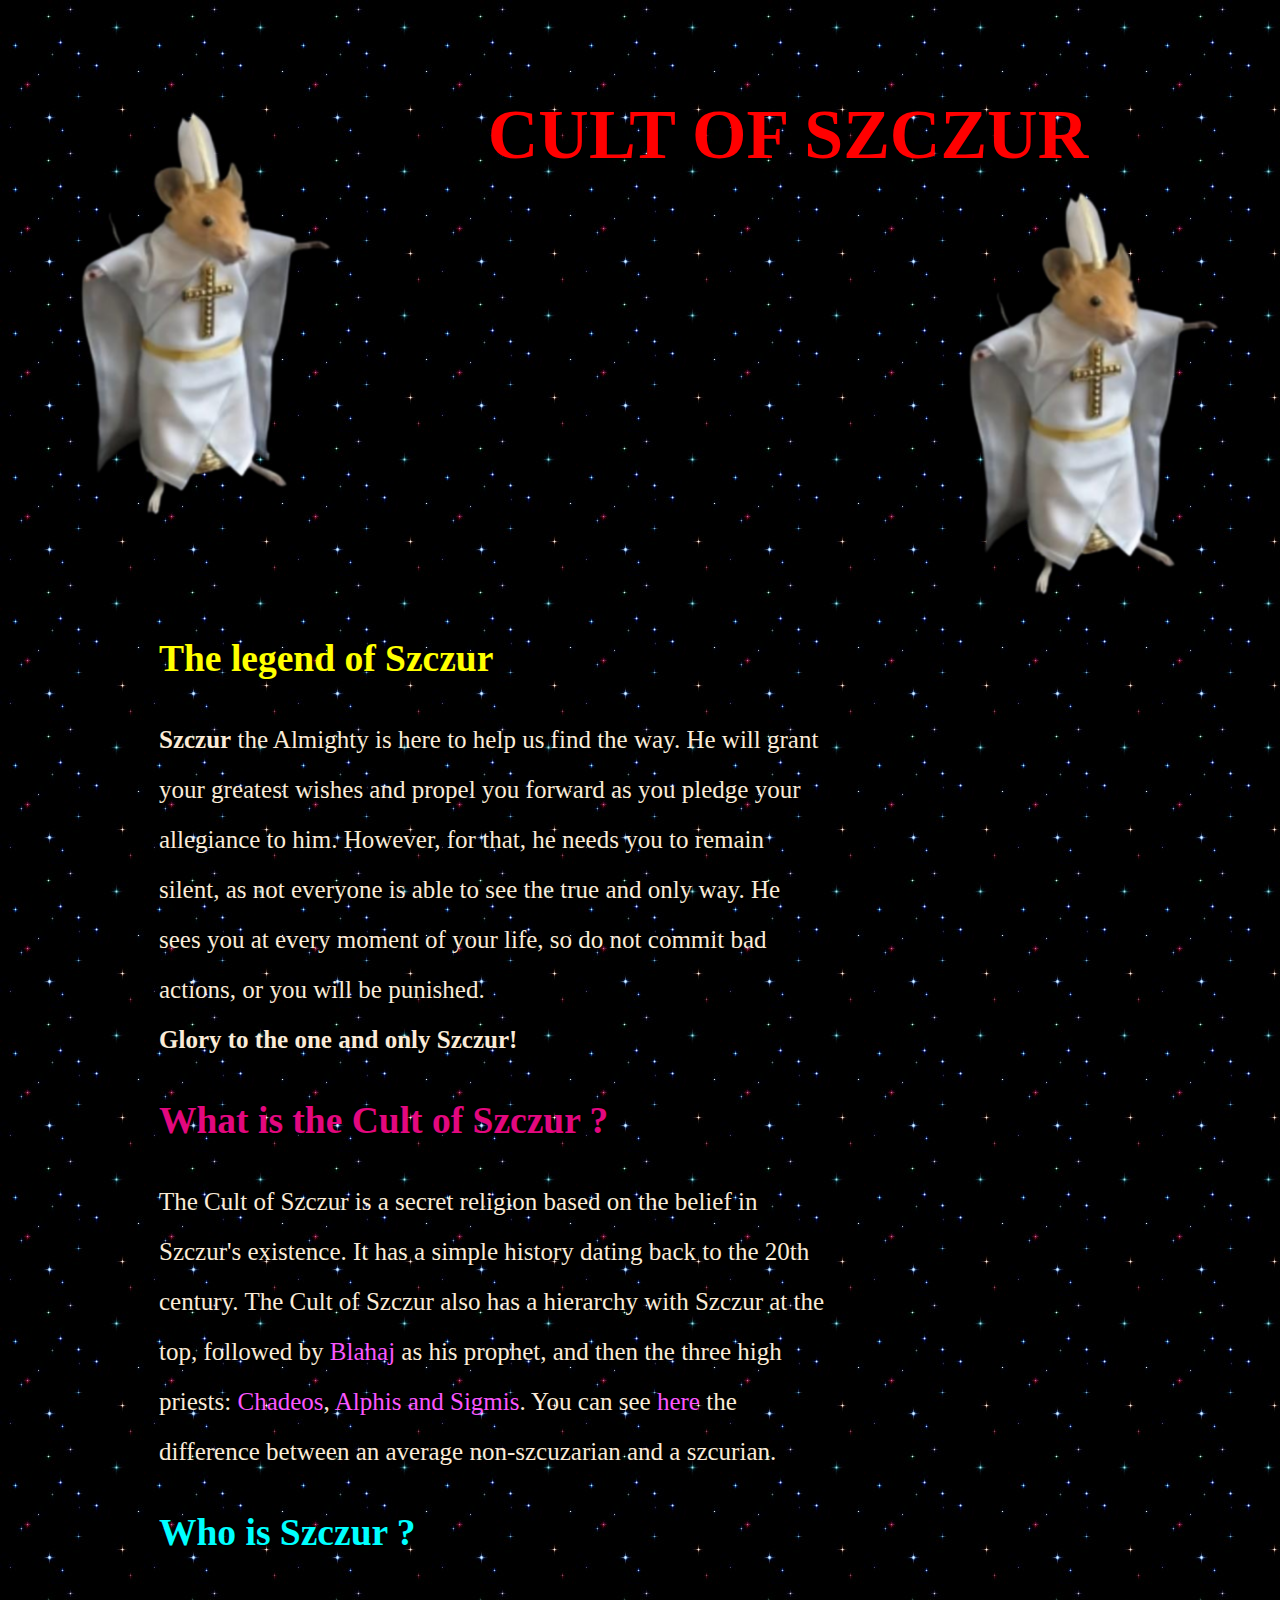
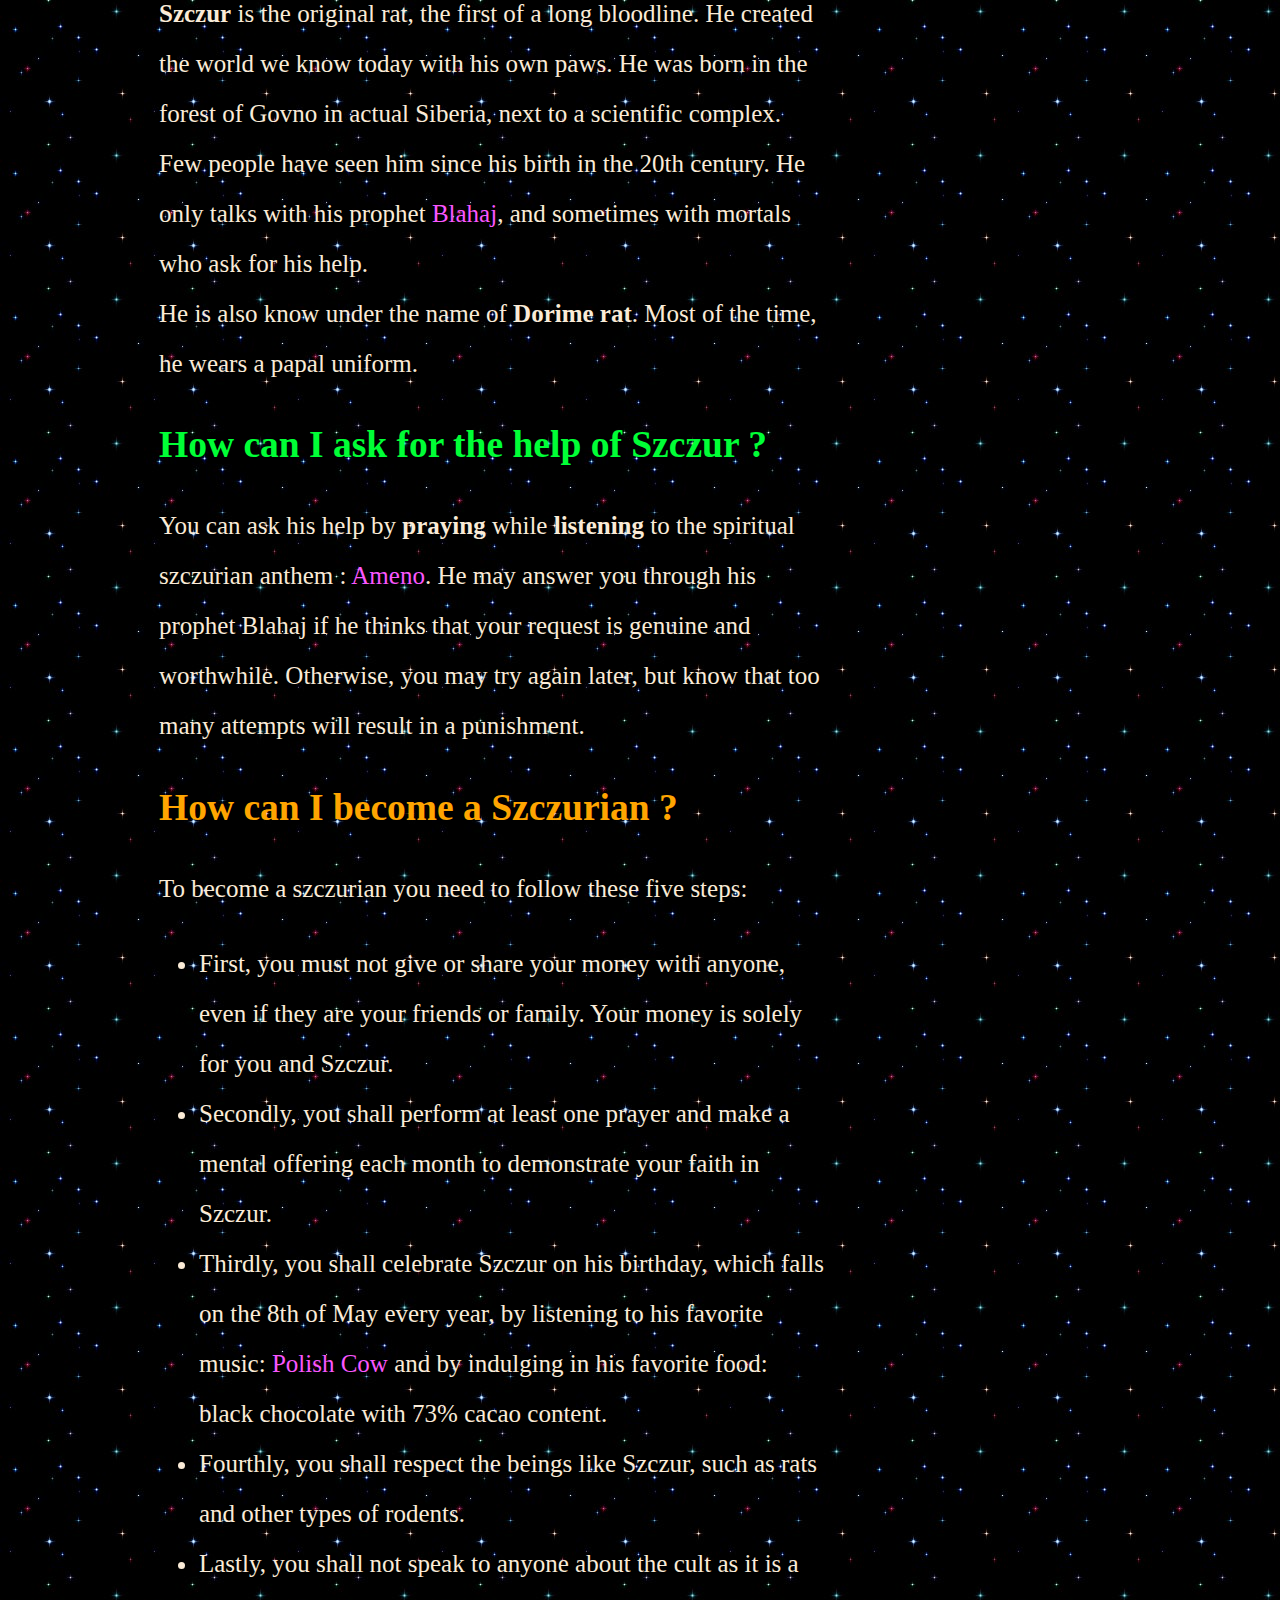
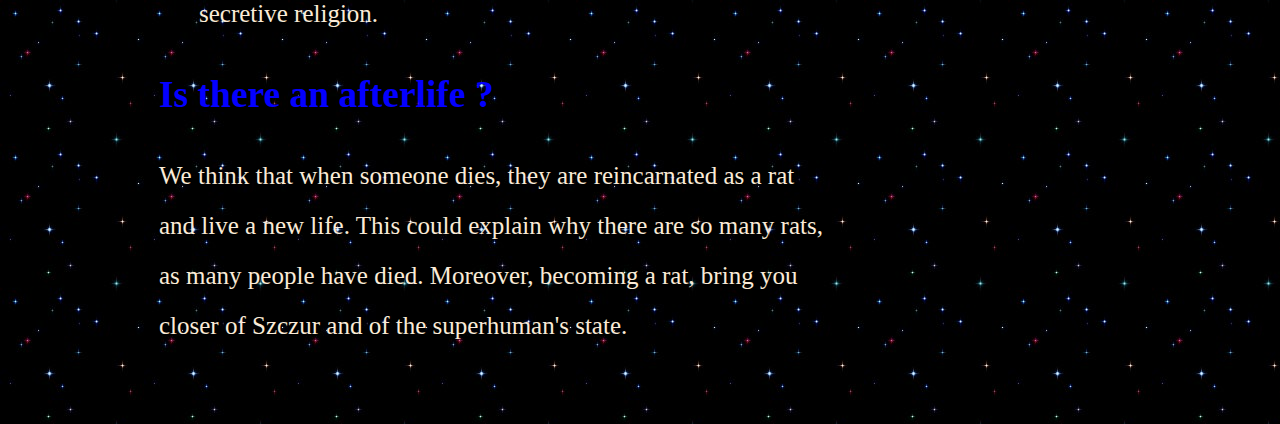
<file: Index.html>
<!DOCTYPE html>

<html>
	<head>
		<meta charset="uft8">
		<title>Cult of Szczur</title>
		<meta name="viewport"
	content="width=device-width, initial-scale=1.0">
		<link rel="icon" href="szczur.png">
		<link rel="stylesheet" href='style.css'>
		<style>
		body {
			background-image: url('background.jpg')
			}
</style>
	</head>
	
	<body>
		<div id="titre">
		
			<h1>
				<img src="szczur.png" style="float:left;width:25%;height:25%;">
				CULT OF SZCZUR
				<img src="szczur.png" style="float:right;width:25%;height:25%;">
			</h1>
			<div id="carte" style="float:center">
				<h2 style="color: yellow;">The legend of Szczur</h2>
				<p>
					<b>Szczur</b> the Almighty is here to help us find the way.
					He will grant your greatest wishes and propel you forward as you pledge your allegiance to him.
					However, for that, he needs you to remain silent, as not everyone is able to see the true and only way.
					He sees you at every moment of your life, so do not commit bad actions, or you will be punished.
					</br>
					<b>Glory to the one and only Szczur!</b>
				</p>
				
				<h2 style="color: #e3087f;">What is the Cult of Szczur ?</h2>
				<p>
				The Cult of Szczur is a secret religion based on the belief in Szczur's existence. 
				It has a simple history dating back to the 20th century. 
				The Cult of Szczur also has a hierarchy with Szczur at the top, followed by <a href="Blahaj.html" rel="noopener" rel="noreferrer">Blahaj</a>
				as his prophet, and then the three high priests:
				<a href="Chadeos.html" rel="noopener" rel="noreferrer">Chadeos</a>, 
				<a href="AlphisSigmis.html" rel="noopener" rel="noreferrer">Alphis and Sigmis</a>.
				You can see <a href="difference.html" rel="noopener" rel="noreferrer">here</a> the difference between an average non-szcuzarian and a szcurian.
				</p>
			
				<h2 style="color: aqua;">Who is Szczur ?</h2>
				<p>
					<b>Szczur</b> is the original rat, the first of a long bloodline.
					He created the world we know today with his own paws.
					He was born in the forest of Govno in actual Siberia, next to a scientific complex.
					</br>
					Few people have seen him since his birth in the 20th century. 
					He only talks with his prophet <a href="Blahaj.html" rel="noopener" rel="noreferrer">Blahaj</a>, and sometimes with mortals who ask for his help.
					</br>
					He is also know under the name of <b>Dorime rat</b>. Most of the time, he wears a papal uniform.
				</p>
				
				<h2 style="color:#00ff36;">How can I ask for the help of Szczur ?</h2>
				<p>
					You can ask his help by <b>praying</b> while <b>listening</b> to the spiritual szczurian anthem :
					<a href="https://www.youtube.com/watch?v=t6isux5XWH0" target="_blank" rel="noopener" rel="noreferrer">Ameno</a>.
					He may answer you through his prophet Blahaj if he thinks that your request is genuine and worthwhile.
					Otherwise, you may try again later, but know that too many attempts will result in a punishment.
				</p>
				
				<h2 style="color:orange;">How can I become a Szczurian ?</h2>
					
					<p>To become a szczurian you need to follow these five steps:</p>
					
					<ul>
						<li>First, you must not give or share your money with anyone, even if they are your friends or family. Your money is solely for you and Szczur.</li>
						<li>Secondly, you shall perform at least one prayer and make a mental offering each month to demonstrate your faith in Szczur.</li>
						<li>Thirdly, you shall celebrate Szczur on his birthday, which falls on the 8th of May every year, by listening to his favorite music: 
						<a href="https://www.youtube.com/watch?v=rRPQs_kM_nw" target="_blank" rel="noopener" rel="noreferrer">Polish Cow</a>
						and by indulging in his favorite food: black chocolate with 73% cacao content.</li>
						<li>Fourthly, you shall respect the beings like Szczur, such as rats and other types of rodents.</li>
						<li>Lastly, you shall not speak to anyone about the cult as it is a secretive religion.</li>
					</ul>
				
				<h2 style="color: #0400ff;">Is there an afterlife ?</h2>
				<p>
					We think that when someone dies, they are reincarnated as a rat and live a new life. 
					This could explain why there are so many rats, as many people have died.
					Moreover, becoming a rat, bring you closer of Szczur and of the superhuman's state.
				</p>
				
			<div id="bottom">

			</div>
			</div>
		</div>
	</body>
</html>
</file>
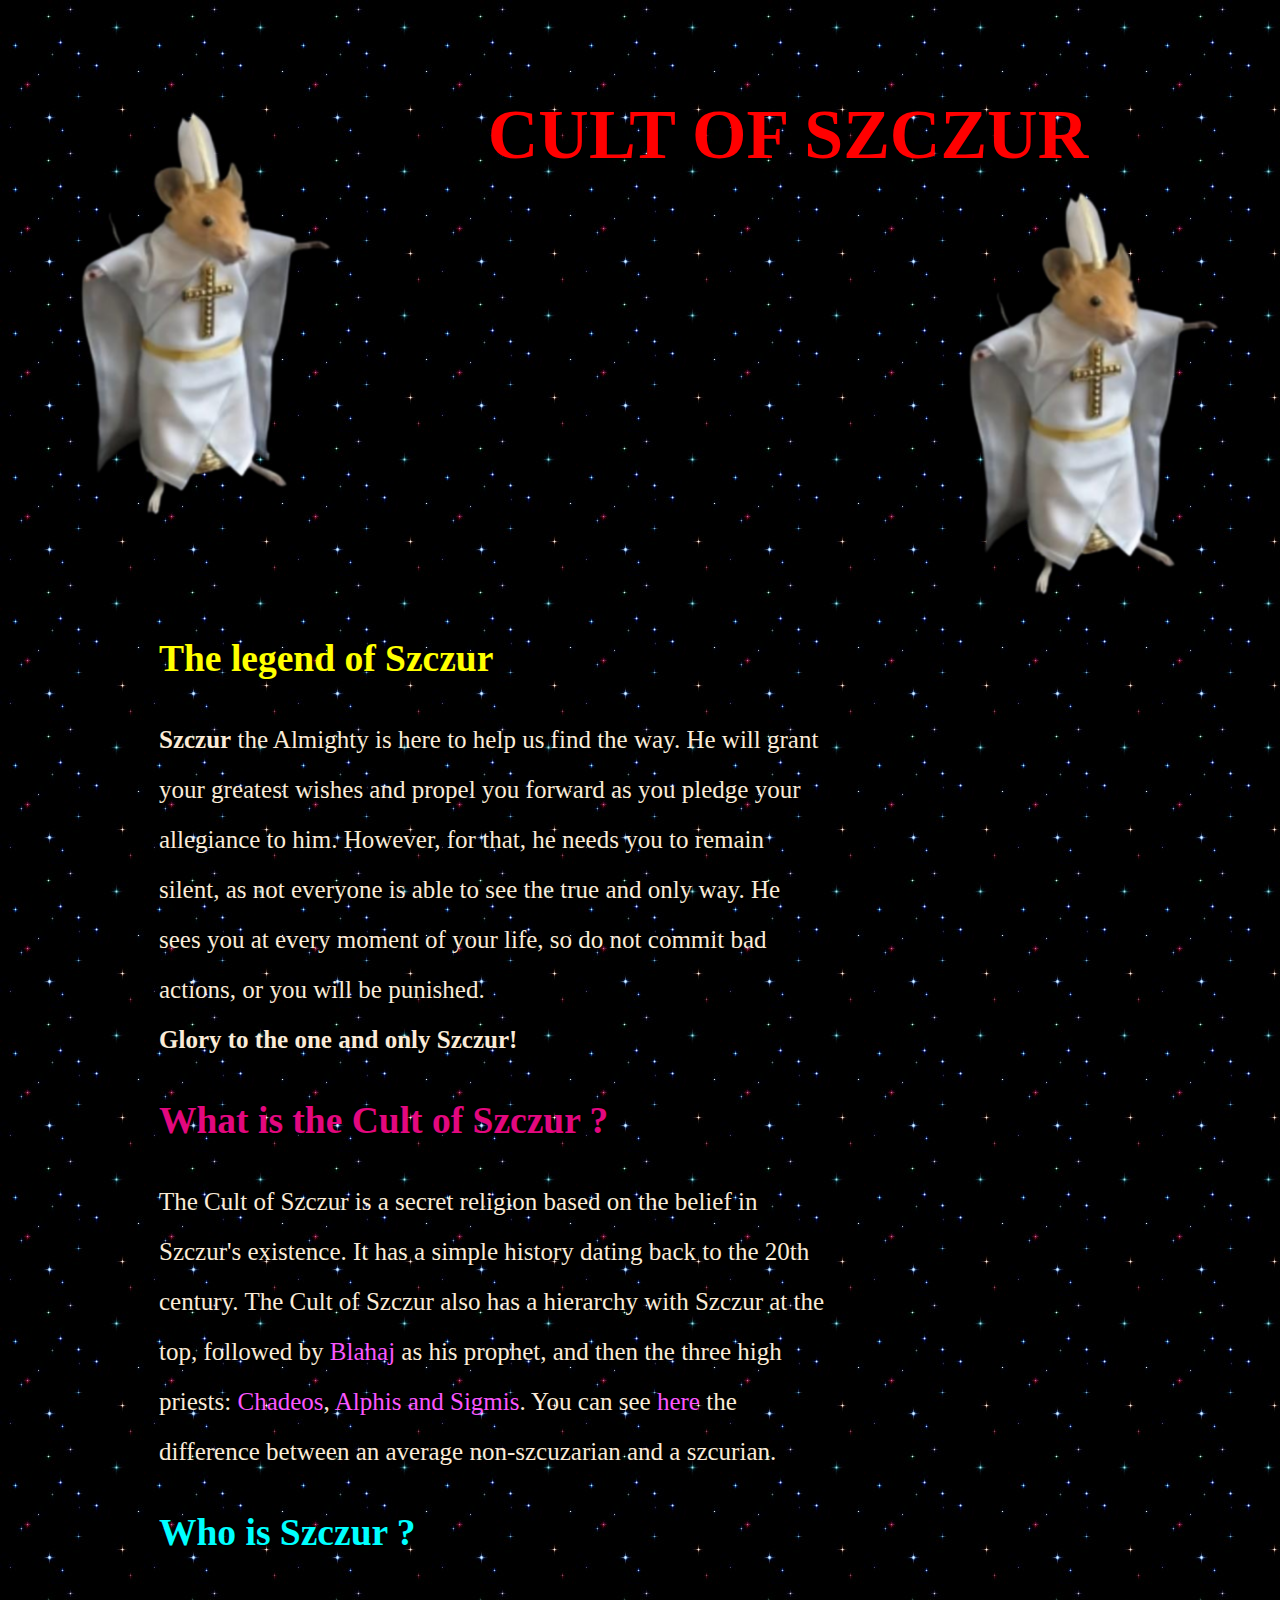
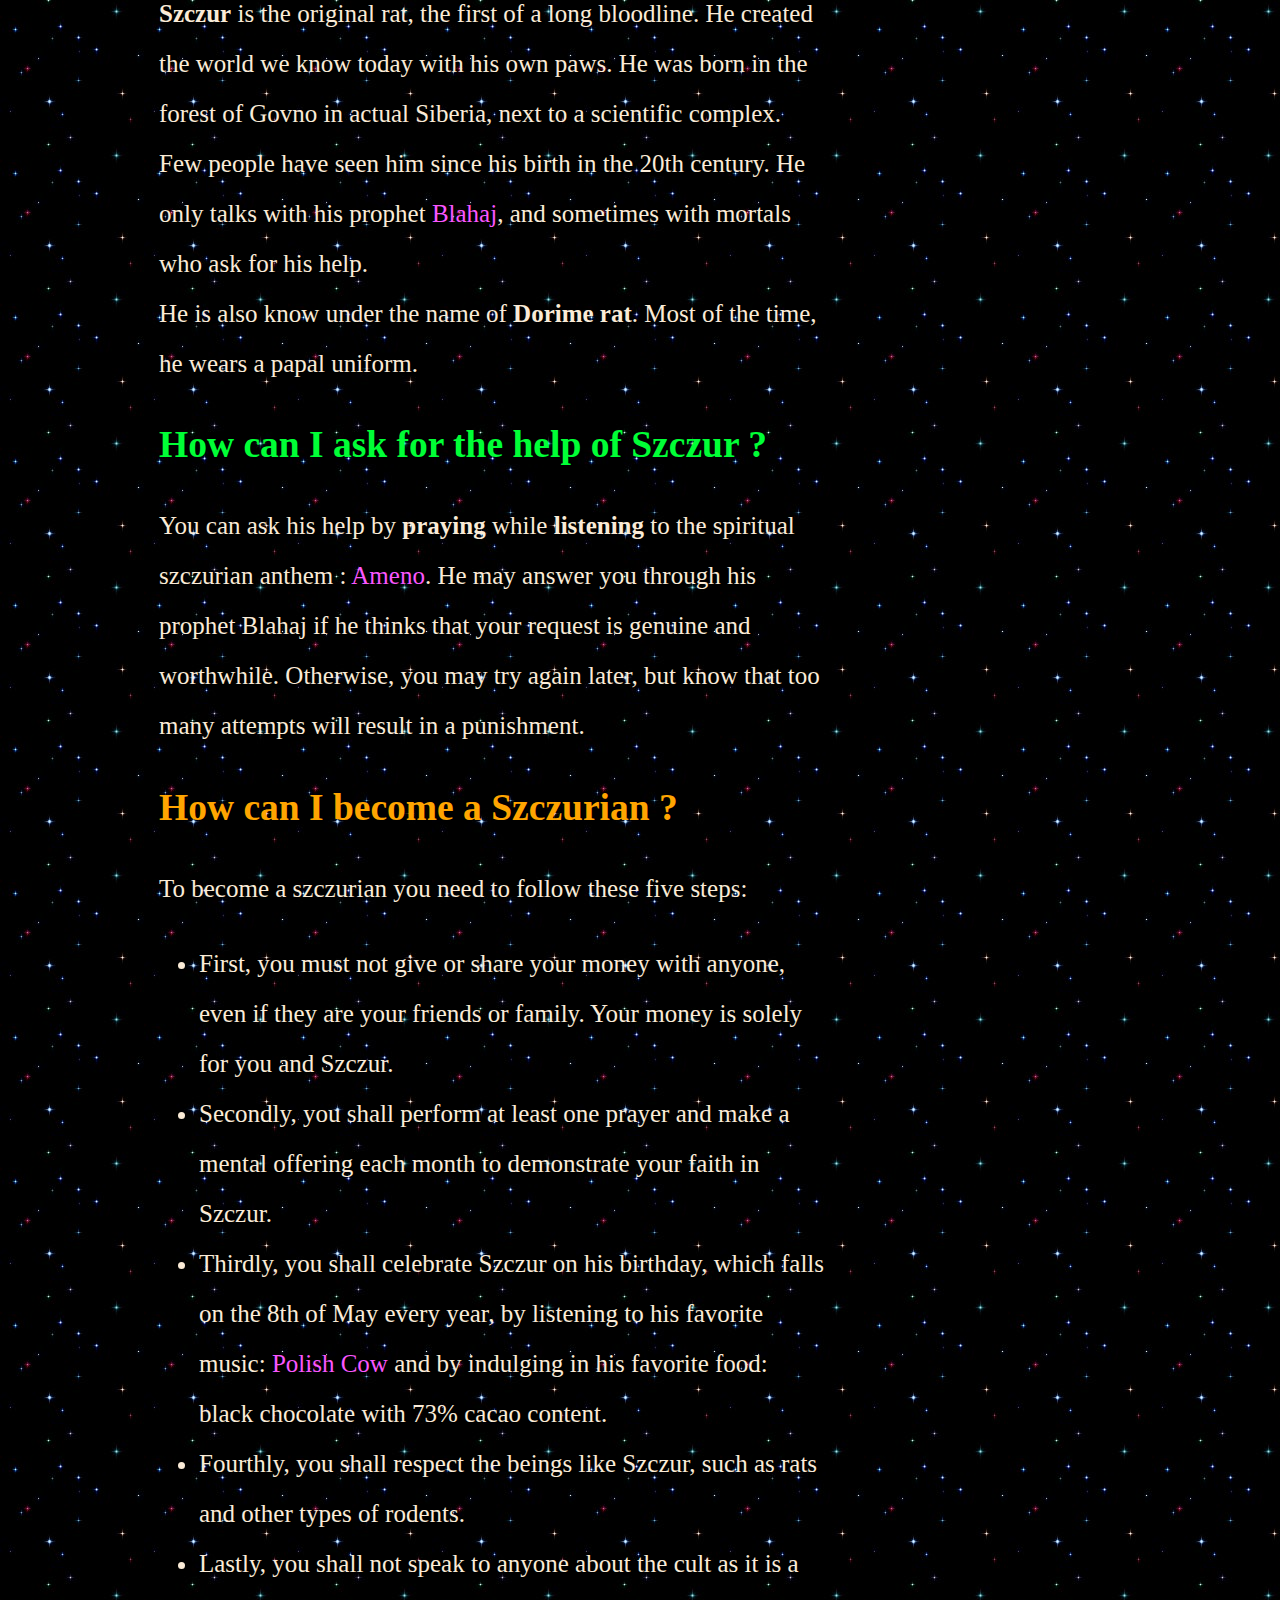
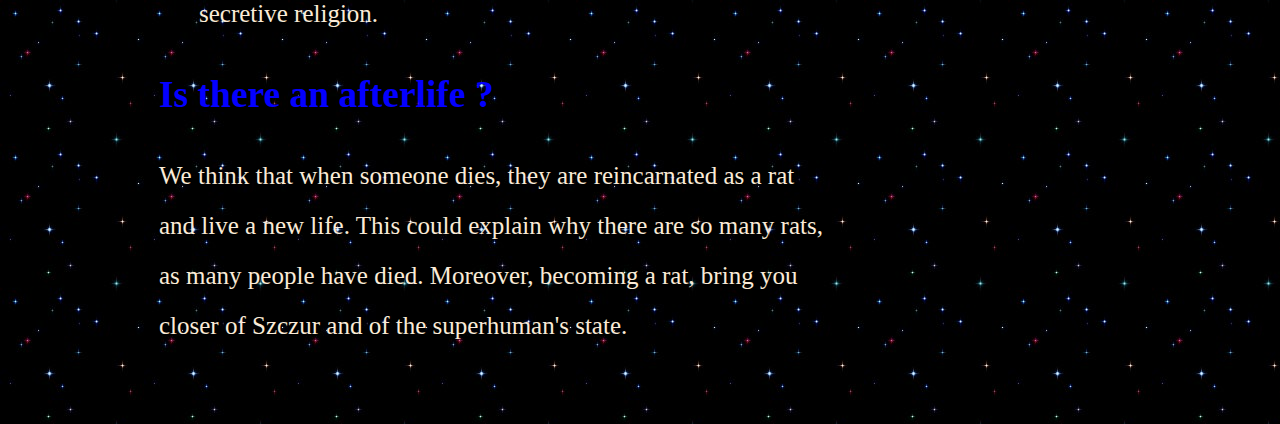
<file: index.html>
<!DOCTYPE html>

<html>
	<head>
		<meta charset="uft8">
		<title>Cult of Szczur</title>
		<meta name="viewport"
	content="width=device-width, initial-scale=1.0">
		<link rel="icon" href="szczur.png">
		<link rel="stylesheet" href='style.css'>
		<style>
		body {
			background-image: url('background.jpg')
			}
</style>
	</head>
	
	<body>
		<div id="titre">
		
			<h1>
				<img src="szczur.png" style="float:left;width:25%;height:25%;">
				CULT OF SZCZUR
				<img src="szczur.png" style="float:right;width:25%;height:25%;">
			</h1>
			<div id="carte" style="float:center">
				<h2 style="color: yellow;">The legend of Szczur</h2>
				<p>
					<b>Szczur</b> the Almighty is here to help us find the way.
					He will grant your greatest wishes and propel you forward as you pledge your allegiance to him.
					However, for that, he needs you to remain silent, as not everyone is able to see the true and only way.
					He sees you at every moment of your life, so do not commit bad actions, or you will be punished.
					</br>
					<b>Glory to the one and only Szczur!</b>
				</p>
				
				<h2 style="color: #e3087f;">What is the Cult of Szczur ?</h2>
				<p>
				The Cult of Szczur is a secret religion based on the belief in Szczur's existence. 
				It has a simple history dating back to the 20th century. 
				The Cult of Szczur also has a hierarchy with Szczur at the top, followed by <a href="Blahaj.html" rel="noopener" rel="noreferrer">Blahaj</a>
				as his prophet, and then the three high priests:
				<a href="Chadeos.html" rel="noopener" rel="noreferrer">Chadeos</a>, 
				<a href="AlphisSigmis.html" rel="noopener" rel="noreferrer">Alphis and Sigmis</a>.
				You can see <a href="difference.html" rel="noopener" rel="noreferrer">here</a> the difference between an average non-szcuzarian and a szcurian.
				</p>
			
				<h2 style="color: aqua;">Who is Szczur ?</h2>
				<p>
					<b>Szczur</b> is the original rat, the first of a long bloodline.
					He created the world we know today with his own paws.
					He was born in the forest of Govno in actual Siberia, next to a scientific complex.
					</br>
					Few people have seen him since his birth in the 20th century. 
					He only talks with his prophet <a href="Blahaj.html" rel="noopener" rel="noreferrer">Blahaj</a>, and sometimes with mortals who ask for his help.
					</br>
					He is also know under the name of <b>Dorime rat</b>. Most of the time, he wears a papal uniform.
				</p>
				
				<h2 style="color:#00ff36;">How can I ask for the help of Szczur ?</h2>
				<p>
					You can ask his help by <b>praying</b> while <b>listening</b> to the spiritual szczurian anthem :
					<a href="https://www.youtube.com/watch?v=t6isux5XWH0" target="_blank" rel="noopener" rel="noreferrer">Ameno</a>.
					He may answer you through his prophet Blahaj if he thinks that your request is genuine and worthwhile.
					Otherwise, you may try again later, but know that too many attempts will result in a punishment.
				</p>
				
				<h2 style="color:orange;">How can I become a Szczurian ?</h2>
					
					<p>To become a szczurian you need to follow these five steps:</p>
					
					<ul>
						<li>First, you must not give or share your money with anyone, even if they are your friends or family. Your money is solely for you and Szczur.</li>
						<li>Secondly, you shall perform at least one prayer and make a mental offering each month to demonstrate your faith in Szczur.</li>
						<li>Thirdly, you shall celebrate Szczur on his birthday, which falls on the 8th of May every year, by listening to his favorite music: 
						<a href="https://www.youtube.com/watch?v=rRPQs_kM_nw" target="_blank" rel="noopener" rel="noreferrer">Polish Cow</a>
						and by indulging in his favorite food: black chocolate with 73% cacao content.</li>
						<li>Fourthly, you shall respect the beings like Szczur, such as rats and other types of rodents.</li>
						<li>Lastly, you shall not speak to anyone about the cult as it is a secretive religion.</li>
					</ul>
				
				<h2 style="color: #0400ff;">Is there an afterlife ?</h2>
				<p>
					We think that when someone dies, they are reincarnated as a rat and live a new life. 
					This could explain why there are so many rats, as many people have died.
					Moreover, becoming a rat, bring you closer of Szczur and of the superhuman's state.
				</p>
				
			<div id="bottom">

			</div>
			</div>
		</div>
	</body>
</html>
</file>
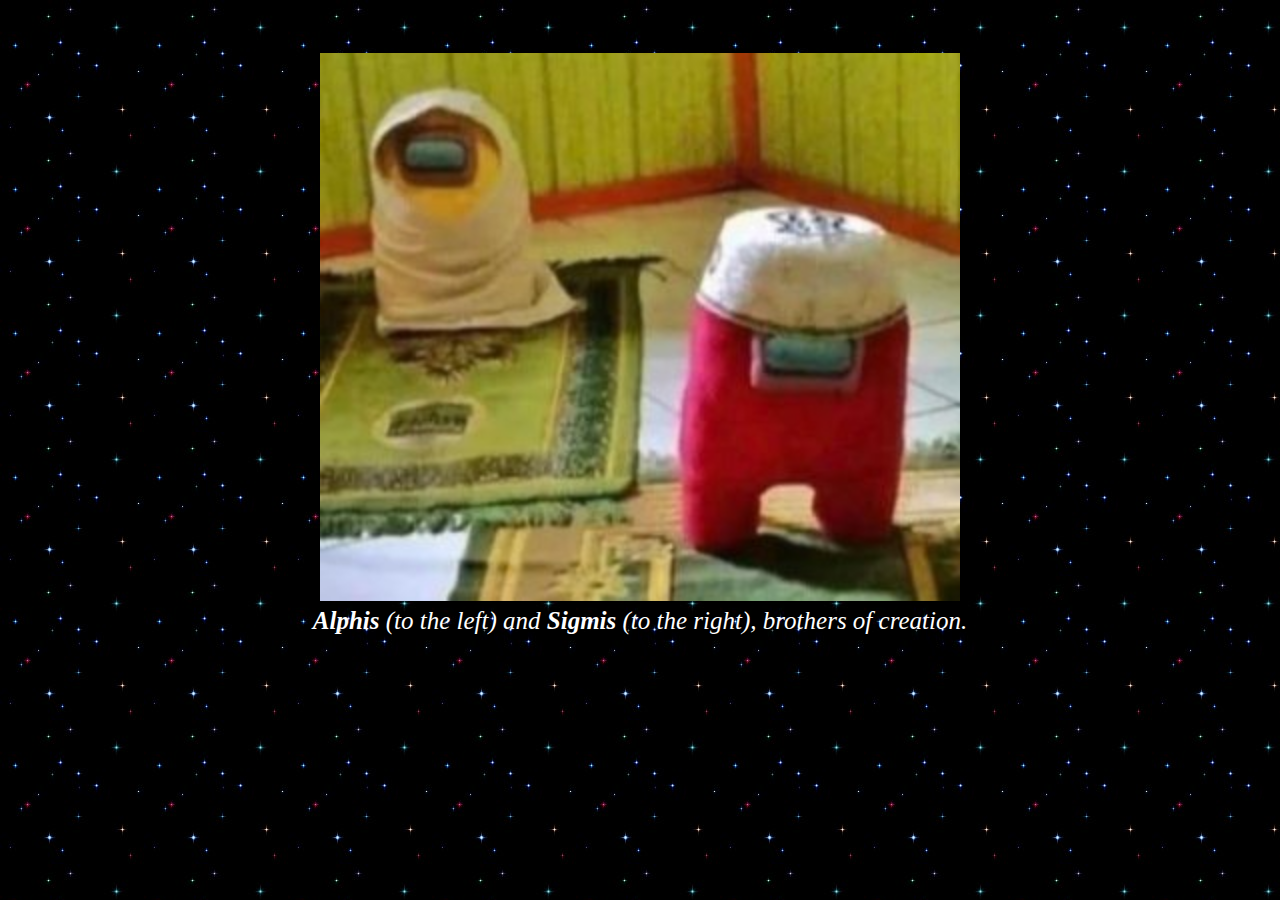
<file: AlphisSigmis.html>
<!DOCTYPE html>

<html>
	<head>
		<meta charset="uft8">
		<title>Alphis and Sigmis</title>
		<meta name="viewport"
	content="width=device-width, initial-scale=1.0">
		<link rel="icon" href="Szczur.png">
		<link rel="stylesheet" href='style.css'>
		<style>
		body {
			background-image: url('background.jpg')
			}
</style>
	</head>
	
	<body>
			<figure> 
			<img src="AlphisSigmis.jpg" style="width:640px;height:548px;"> 
			<figcaption> <em><b>Alphis</b> (to the left) and <b>Sigmis</b> (to the right), brothers of creation.</em></figcaption>
			</figure>
	</body>
</html>
</file>
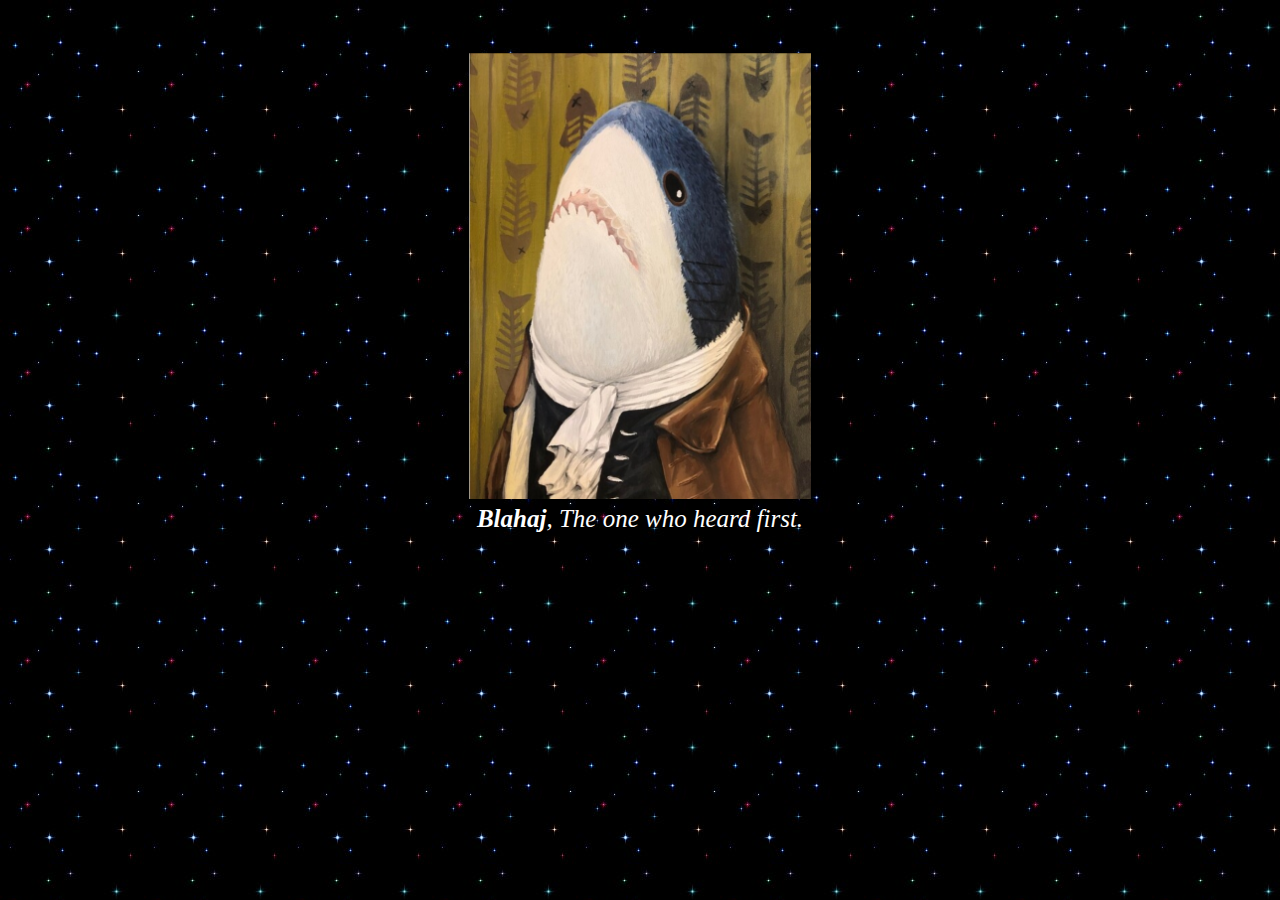
<file: Blahaj.html>
<!DOCTYPE html>

<html>
	<head>
		<meta charset="uft8">
		<title>Blahaj</title>
		<meta name="viewport"
	content="width=device-width, initial-scale=1.0">
		<link rel="icon" href="Szczur.png">
		<link rel="stylesheet" href='style.css'>
		<style>
		body {
			background-image: url('background.jpg')
			}
</style>
	</head>
	
	<body>
			<figure> 
			<img src="Blahaj.jpg" style="width:342px;height:449"> 
			<figcaption> <em><b>Blahaj</b>, The one who heard first.</em></figcaption>
			</figure>
	</body>
</html>
</file>
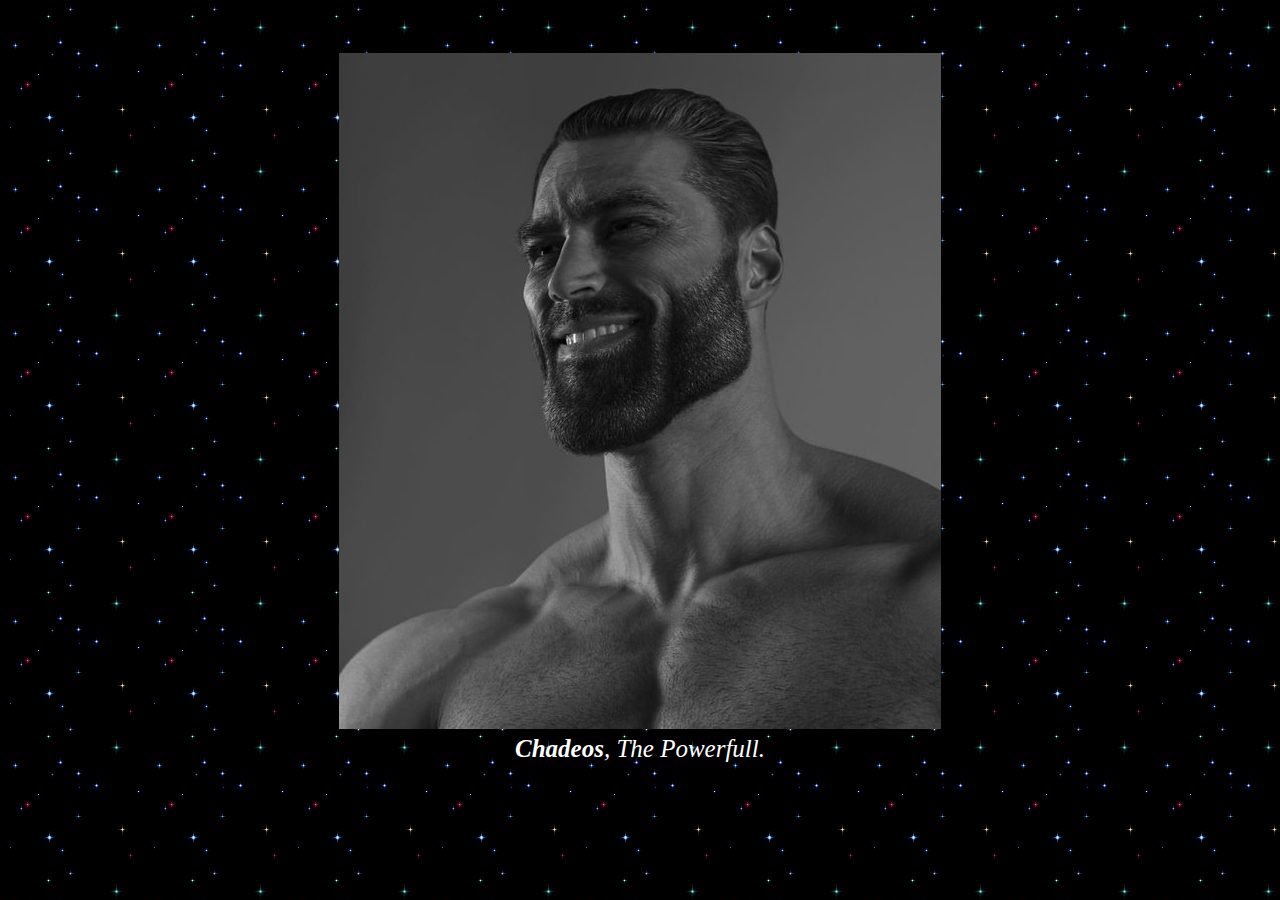
<file: Chadeos.html>
<!DOCTYPE html>

<html>
	<head>
		<meta charset="uft8">
		<title>Chadeos</title>
		<meta name="viewport"
	content="width=device-width, initial-scale=1.0">
		<link rel="icon" href="Szczur.png">
		<link rel="stylesheet" href='style.css'>
		<style>
		body {
			background-image: url('background.jpg')
			}
</style>
	</head>
	
	<body>
			<figure> 
			<img src="Chadeos.jpg"> 
			<figcaption> <em><b>Chadeos</b>, The Powerfull.</em></figcaption>
			</figure>
	</body>
</html>
</file>
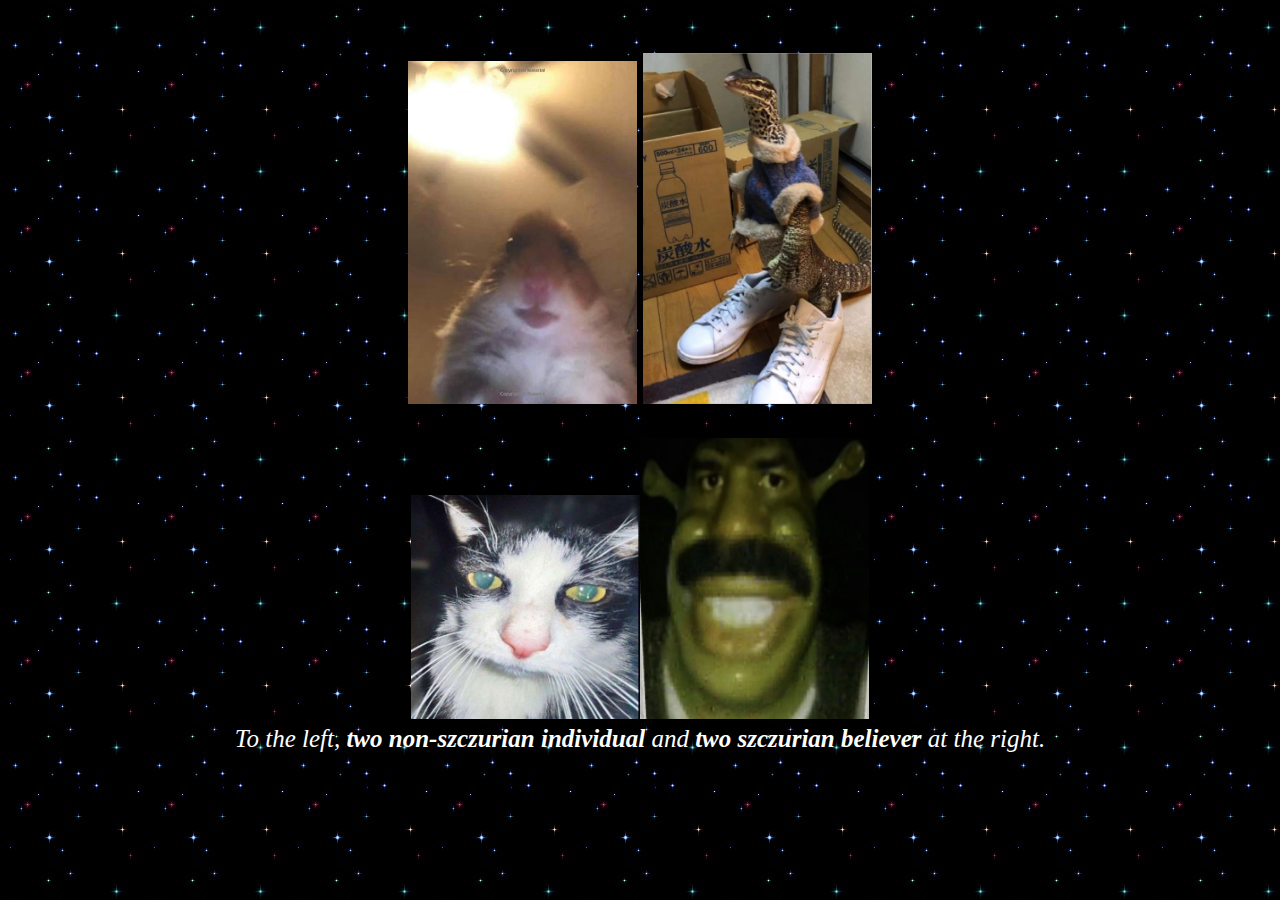
<file: difference.html>
<!DOCTYPE html>

<html>
	<head>
		<meta charset="uft8">
		<title>Difference between a non-szczurian and szczurian</title>
		<meta name="viewport"
	content="width=device-width, initial-scale=1.0">
		<link rel="icon" href="Szczur.png">
		<link rel="stylesheet" href='style.css'>
		<style>
		body {
			background-image: url('background.jpg')
			}
</style>
	</head>
	
	<body>
			<figure> 
			<img src="Non-szczurian2.jpg" style="width:20%;height:20%"> <img src="Szczurian1.jpg" style="width:20%;height:20%">
			</br><br>
			<img src="Non-szczurian1.jpg"style="width:20%;height:20%"><img src="Szczurian2.jpg" style="width:20%;height:20%">
			<figcaption> <em>To the left, <b>two non-szczurian individual</b> and <b>two szczurian believer</b> at the right.</em></figcaption>
			</figure>
	</body>
</html>
</file>
<file: style.css>
body
{
	color: white;
	background-color : black;
	text-align: center;
	font-size: 25px;
	padding: 20px;
}
#bottom
{
	margin:0 auto;
	text-align: center;
	align-content: center;
	font-size: 30px;
	color: #909090;
}
#carte
{
	width: 666px;
	margin:0 auto;
	padding-top: 50px;
	text-align: left;
	align-content: center;
	font-size: 25px;
	color: antiquewhite;
	line-height: 50px
}
#titre
{
	color: red;
	text-align: center;
	font-size: 35px;
	padding: 20px;
}
#BACK
{
	text-align: center;
	font-size: 55px;
	padding: 20px;
}
a:link {
  color: #fa57ff;
  background-color: transparent;
  text-decoration: none;
}
a:visited {
  color:    #fffd5c;
  background-color: transparent;
  text-decoration: none;
}
a:hover {
  color:  red;
  background-color: transparent;
  text-decoration: underline;
}
a:active {
  color: #ffffff;
  background-color: transparent;
  text-decoration: underline;
}
</file>
